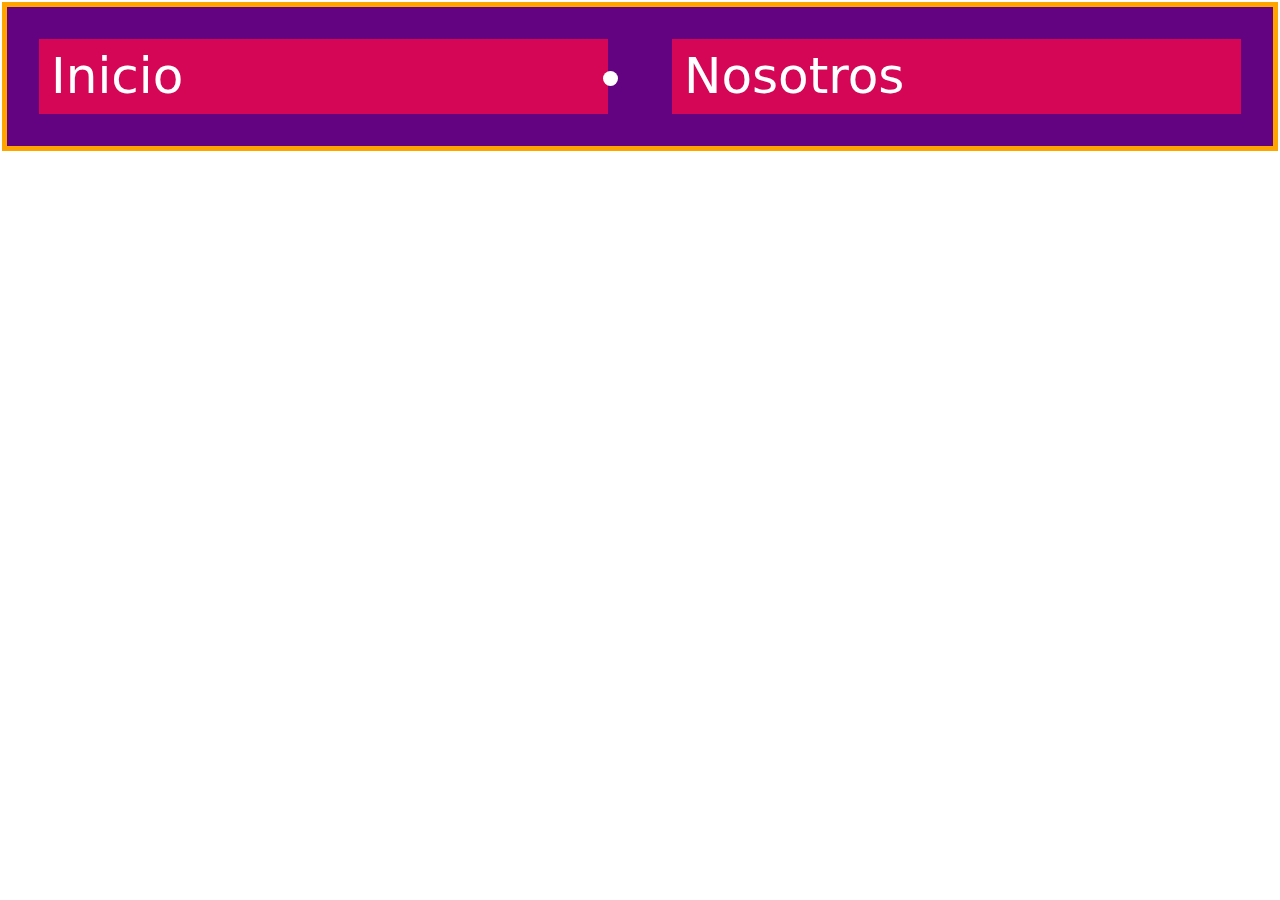
<file: des_interfaces_web/bootstrap/index.html>
<!DOCTYPE html>
<html lang="es">
<head>
    <meta charset="UTF-8">
    <meta name="viewport" content="width=device-width, initial-scale=1.0">
    <title>Contenedores</title>
    <link href="https://cdn.jsdelivr.net/npm/bootstrap@5.3.3/dist/css/bootstrap.min.css" rel="stylesheet" integrity="sha384-QWTKZyjpPEjISv5WaRU9OFeRpok6YctnYmDr5pNlyT2bRjXh0JMhjY6hW+ALEwIH" crossorigin="anonymous">
    <script src="https://cdn.jsdelivr.net/npm/bootstrap@5.3.3/dist/js/bootstrap.bundle.min.js" integrity="sha384-YvpcrYf0tY3lHB60NNkmXc5s9fDVZLESaAA55NDzOxhy9GkcIdslK1eN7N6jIeHz" crossorigin="anonymous"></script>
    <style>
     .row {
        background-color: orange;
        border: 3px solid rgb(110.73.5);
        padding: 5px;
        margin: 2px;
     }
     .col{
        background-color: #d40655;
        color: white;
        font-size: 50px;
        border: 2pc solid #640382;

     }
    </style>
</head>
<body> 
    <section class="Container">

        <div class="row">
            <li class="col">
                Inicio
            </li>
            <li class="col">
                Nosotros
            </li>
        </div>
    </section>
    
</body>
</html>
</file>
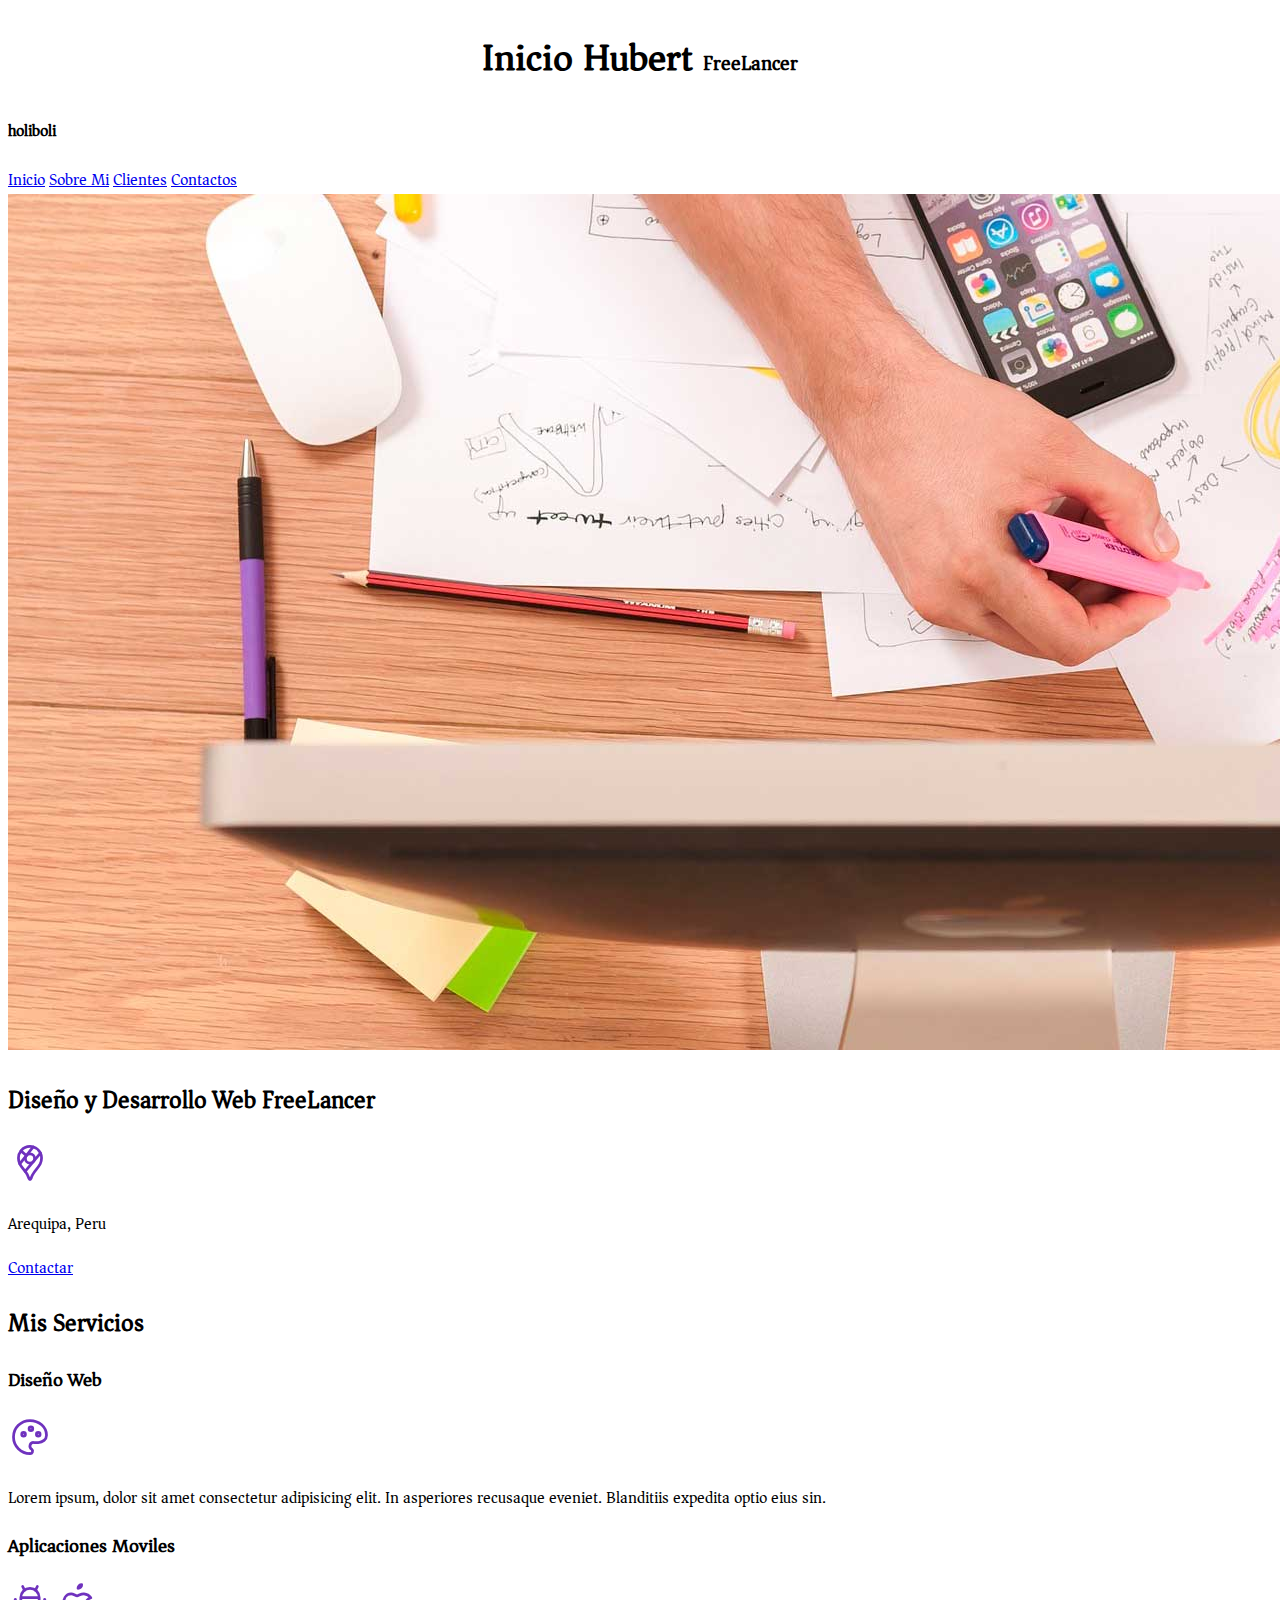
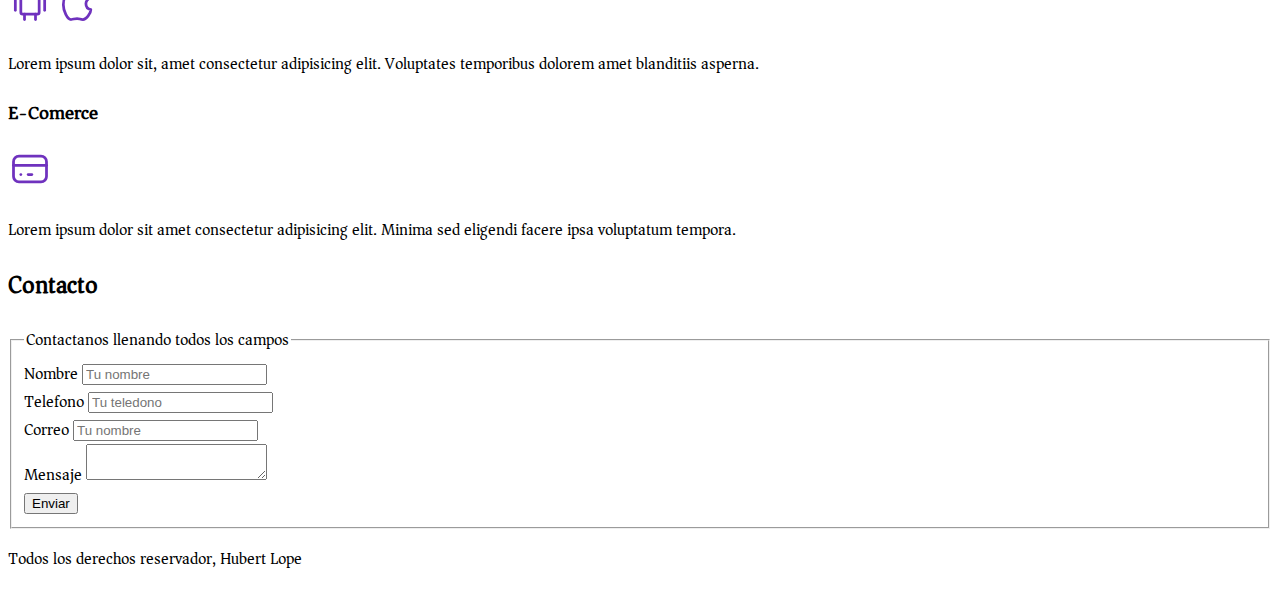
<file: des_interfaces_web/curso-Css/index.html>
<!DOCTYPE html>
<html lang="en">
<head>
    <meta charset="UTF-8">
    <meta name="viewport" content="width=device-width, initial-scale=1.0">
    <title>Document</title>
    <link rel="preconnect" href="https://fonts.googleapis.com">
    <link rel="preconnect" href="https://fonts.gstatic.com" crossorigin>
    <link href="https://fonts.googleapis.com/css2?family=Asar&family=Noto+Sans+Malayalam:wght@100..900&family=Tiny5&display=swap" rel="stylesheet">
    <link rel="preload" href="css/styles.css" as="style">
    <link rel="stylesheet" href="css/styles.css">
</head>
<body>
    <header>
        <h1 class="titulo">Inicio Hubert <span>FreeLancer</span></h1>
        <h4>holiboli</h4>
    </header>
    <nav>
        <a href="#">Inicio</a>
        <a href="#">Sobre Mi</a>
        <a href="#">Clientes</a>
        <a href="#">Contactos</a>
    </nav>
    <img src="imgs/hero.jpg" alt="">
    <section>
        <h2>Diseño y Desarrollo Web FreeLancer </h2>
        <svg xmlns="http://www.w3.org/2000/svg" class="icon icon-tabler icon-tabler-brand-google-maps" width="44" height="44" viewBox="0 0 24 24" stroke-width="1.5" stroke="#6f32be" fill="none" stroke-linecap="round" stroke-linejoin="round">
            <path stroke="none" d="M0 0h24v24H0z" fill="none"/>
            <path d="M12 9.5m-2.5 0a2.5 2.5 0 1 0 5 0a2.5 2.5 0 1 0 -5 0" />
            <path d="M6.428 12.494l7.314 -9.252" />
            <path d="M10.002 7.935l-2.937 -2.545" />
            <path d="M17.693 6.593l-8.336 9.979" />
            <path d="M17.591 6.376c.472 .907 .715 1.914 .709 2.935a7.263 7.263 0 0 1 -.72 3.18a19.085 19.085 0 0 1 -2.089 3c-.784 .933 -1.49 1.93 -2.11 2.98c-.314 .62 -.568 1.27 -.757 1.938c-.121 .36 -.277 .591 -.622 .591c-.315 0 -.463 -.136 -.626 -.593a10.595 10.595 0 0 0 -.779 -1.978a18.18 18.18 0 0 0 -1.423 -2.091c-.877 -1.184 -2.179 -2.535 -2.853 -4.071a7.077 7.077 0 0 1 -.621 -2.967a6.226 6.226 0 0 1 1.476 -4.055a6.25 6.25 0 0 1 4.811 -2.245a6.462 6.462 0 0 1 1.918 .284a6.255 6.255 0 0 1 3.686 3.092z" />
        </svg>
        <p>Arequipa, Peru</p>
        <a href="#">Contactar</a>
    </section>
    <main>
        <h2>Mis Servicios</h2>
        <section>
            <h3>Diseño Web</h3>
            <svg xmlns="http://www.w3.org/2000/svg" class="icon icon-tabler icon-tabler-palette" width="44" height="44" viewBox="0 0 24 24" stroke-width="1.5" stroke="#6f32be" fill="none" stroke-linecap="round" stroke-linejoin="round">
                <path stroke="none" d="M0 0h24v24H0z" fill="none"/>
                <path d="M12 21a9 9 0 0 1 0 -18c4.97 0 9 3.582 9 8c0 1.06 -.474 2.078 -1.318 2.828c-.844 .75 -1.989 1.172 -3.182 1.172h-2.5a2 2 0 0 0 -1 3.75a1.3 1.3 0 0 1 -1 2.25" />
                <path d="M8.5 10.5m-1 0a1 1 0 1 0 2 0a1 1 0 1 0 -2 0" />
                <path d="M12.5 7.5m-1 0a1 1 0 1 0 2 0a1 1 0 1 0 -2 0" />
                <path d="M16.5 10.5m-1 0a1 1 0 1 0 2 0a1 1 0 1 0 -2 0" />
            </svg>
            <p>Lorem ipsum, dolor sit amet consectetur adipisicing elit. In asperiores recusaque eveniet. Blanditiis expedita optio eius sin.</p>
        </section>
        <section>
            <h3>Aplicaciones Moviles</h3>
            <svg xmlns="http://www.w3.org/2000/svg" class="icon icon-tabler icon-tabler-brand-android" width="44" height="44" viewBox="0 0 24 24" stroke-width="1.5" stroke="#6f32be" fill="none" stroke-linecap="round" stroke-linejoin="round">
                <path stroke="none" d="M0 0h24v24H0z" fill="none"/>
                <path d="M4 10l0 6" />
                <path d="M20 10l0 6" />
                <path d="M7 9h10v8a1 1 0 0 1 -1 1h-8a1 1 0 0 1 -1 -1v-8a5 5 0 0 1 10 0" />
                <path d="M8 3l1 2" />
                <path d="M16 3l-1 2" />
                <path d="M9 18l0 3" />
                <path d="M15 18l0 3" />
            </svg>
            <svg xmlns="http://www.w3.org/2000/svg" class="icon icon-tabler icon-tabler-brand-apple" width="44" height="44" viewBox="0 0 24 24" stroke-width="1.5" stroke="#6f32be" fill="none" stroke-linecap="round" stroke-linejoin="round">
                <path stroke="none" d="M0 0h24v24H0z" fill="none"/>
                <path d="M8.286 7.008c-3.216 0 -4.286 3.23 -4.286 5.92c0 3.229 2.143 8.072 4.286 8.072c1.165 -.05 1.799 -.538 3.214 -.538c1.406 0 1.607 .538 3.214 .538s4.286 -3.229 4.286 -5.381c-.03 -.011 -2.649 -.434 -2.679 -3.23c-.02 -2.335 2.589 -3.179 2.679 -3.228c-1.096 -1.606 -3.162 -2.113 -3.75 -2.153c-1.535 -.12 -3.032 1.077 -3.75 1.077c-.729 0 -2.036 -1.077 -3.214 -1.077z" />
                <path d="M12 4a2 2 0 0 0 2 -2a2 2 0 0 0 -2 2" />
            </svg>

            <p>Lorem ipsum dolor sit, amet consectetur adipisicing elit. Voluptates temporibus dolorem amet blanditiis asperna.</p>
        </section>
        <section>
            <h3>E-Comerce</h3>
            <svg xmlns="http://www.w3.org/2000/svg" class="icon icon-tabler icon-tabler-credit-card" width="44" height="44" viewBox="0 0 24 24" stroke-width="1.5" stroke="#6f32be" fill="none" stroke-linecap="round" stroke-linejoin="round">
                <path stroke="none" d="M0 0h24v24H0z" fill="none"/>
                <path d="M3 5m0 3a3 3 0 0 1 3 -3h12a3 3 0 0 1 3 3v8a3 3 0 0 1 -3 3h-12a3 3 0 0 1 -3 -3z" />
                <path d="M3 10l18 0" />
                <path d="M7 15l.01 0" />
                <path d="M11 15l2 0" />
              </svg>
            <p>Lorem ipsum dolor sit amet consectetur adipisicing elit. Minima sed eligendi facere ipsa voluptatum tempora.</p>
        </section>
    </main>
    <section>
        <h2>Contacto</h2>
        <form action="">
            <fieldset>

                <legend>Contactanos llenando todos los campos</legend>
                <div>
                    <label for="">Nombre</label>
                    <input type="text" placeholder="Tu nombre">
                </div>
                <div>
                    <label for="">Telefono</label>
                    <input type="tel" placeholder="Tu teledono">
                </div>
                <div>
                    <label for="">Correo</label>
                    <input type="email" placeholder="Tu nombre" name="" id="">
                </div>
                <div>
                    <label for="">Mensaje</label>
                    <textarea name="" id=""></textarea>
                </div>
                <div>
                    <input type="submit" value="Enviar" name="" id="">
                </div>
            </fieldset>
        </form>
    </section>
    <footer>
        <p>Todos los derechos reservador, Hubert Lope</p>
    </footer>
</body>
</html>
</file>
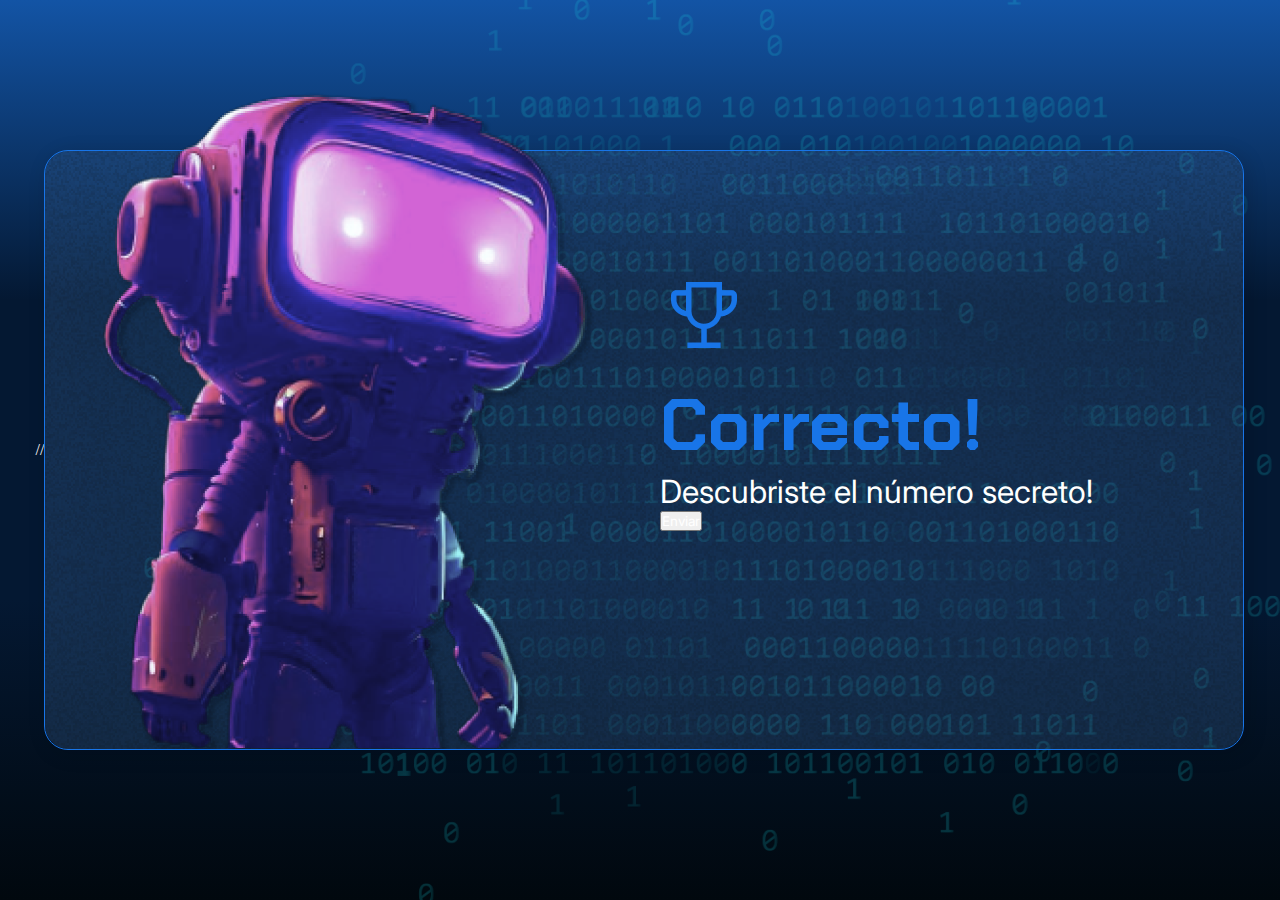
<file: des_interfaces_web/oracle-alura/2034-logica-programacion-1-Aula1/index.html>
<!DOCTYPE html>
<html lang="en">
  <head>
    <meta charset="UTF-8" />
    <meta name="viewport" content="width=device-width, initial-scale=1.0" />
    <link rel="preconnect" href="https://fonts.googleapis.com" />
    <link rel="preconnect" href="https://fonts.gstatic.com" crossorigin />
    <link
      href="https://fonts.googleapis.com/css2?family=Chakra+Petch:wght@700&family=Inter:wght@400;700&display=swap"
      rel="stylesheet"
    />
    //<link rel="stylesheet" href="style.css" />
    <title>JS Game</title>
    <script>
      function JuegoNumSecreto() {
        //variables
        let numeroSecreto = 6;
        let numeroUsuario = 0;
        let intentos = 1;
        let PalabraVeces = "vez";
        while (numeroUsuario != numeroSecreto) {
          let numeroUsuario = prompt("Me indicas un numero por favor:");
          console.log(numeroUsuario);
          // Este codigo compara el numero dado por el usuario con el numero secreto
          if (numeroUsuario == numeroSecreto) {
            alert(
              `Acertaste, el numero es ${numeroUsuario} y lo hiciste en ${intentos} ${PalabraVeces}`
            );
          } else {
            if (numeroUsuario > numeroSecreto) {
              alert("El numero secreto es menor ");
            } else {
              alert("El numero secreto es mayor");
            }
            intentos += 1;
            PalabraVeces = "veces";
            //alert("El numero que pusiste es incorrecto");
          }
        }
      }
      /*Pregunta al usuario qué día de la semana es. Si la respuesta es "Sábado" o "Domingo", muestra "¡Buen fin de semana!". De lo contrario, muestra "¡Buena semana!".
       */
      function DiaSemana() {
        let diaSemana = prompt("¿Que dia de la semana es?");
        if (diaSemana == "Sabado" || diaSemana == "Domingo") {
          alert("Buen fin de Semana");
        } else {
          alert("Buena Semana");
        }
      }
      /*
      Verifica si un número ingresado por el usuario es positivo o negativo. Muestra una alerta informativa.
*/
      function NumeroPN() {
        let Numero = prompt(
          "Pon el numero para saber si es negativo o positivo"
        );

        if (Numero >= 0) {
          alert(`El numero ${Numero} es positivo`);
        } else {
          alert(`El numero ${Numero} es negativo`);
        }
      }
      /*
Crea un sistema de puntuación para un juego. Si la puntuación es mayor o igual a 100, muestra "¡Felicidades, has ganado!". En caso contrario, muestra "Intentalo nuevamente para ganar.".
*/
      function Puntuacion() {
        let puntuacion = prompt("Pon tu puntuacion");
        if (puntuacion >= 100) {
          alert("Felicidades, has ganado!");
        } else {
          alert("Intentalo nuevamente para ganar");
        }
      }
      /*
Crea un mensaje que informe al usuario sobre el saldo de su cuenta, utilizando un template string para incluir el valor del saldo.
*/
      function MensajeS() {
        let saldo = 100;
        alert(`Tu saldo actual es ${saldo} \t Ahora puedes gastarlo`);
      }
      /*
Pide al usuario que ingrese su nombre mediante un prompt. Luego, muestra una alerta de bienvenida usando ese nombre.
*/
      function Nombre() {
        let nombre = prompt("Ponga su nombre");
        alert(`Bienvenido ${nombre} espero la estes pasando bien`);
      }
      function PracticaWhi() {
        let qtdNumeros = prompt(
          "Digite la cantidad de números para el cálculo del promedio:"
        );
        let soma = 0;
        let contador = qtdNumeros;

        while (contador > 0) {
          let numero = parseInt(prompt("Digite el numero:"));
          soma += numero;
          contador--;
        }
        let promedio = soma / qtdNumeros;
        console.log(promedio);
      }
      function MuestraNum() {
        let contador = 10;
        let numero = 1;
        while (contador > 0) {
          alert(`Contando hasta 10 vas en ${contador}`);
          contador--;
          if (contador == 0) {
            break;
          }
        }
      }
      /*
      Crea un programa de cuenta progresiva. Pide un número y cuenta desde 0 hasta ese número utilizando un bucle 'while' en la consola del navegador.
      */
      function CuentaRegresiva() {
        let contador = 0;
        let numero = 0;
        numero = prompt("Ponga hasta que numero desea contar");
        while (contador <= numero) {
          
          console.log(`Progresivamente se contara desde ${contador}, hasta ${numero}`);
          contador++;
          
        }
      }
    </script>
  </head>

  <body>
    <div class="container">
      <div class="container__contenido">
        <img
          src="./img/robot.png"
          alt="Robot"
          class="container__imagen-robot"
        />
        <div class="container__informaciones">
          <img src="./img/trophy.png" alt="Icono de trofeo" />
          <div class="container__texto">
            <h1><span class="container__texto-azul">Correcto!</span></h1>
            <h2>Descubriste el número secreto!</h2>
            <button onclick="CuentaRegresiva()">Enviar</button>
          </div>
        </div>
      </div>
    </div>
  </body>
</html>
</file>
<file: des_interfaces_web/curso-Css/css/styles.css>
:root{
    --blanco: #ffffff;
    --oscuro: #212121;
    --primario: #ffc107;
    --secundario: #0097a7;
    --gris: #757575;
}
html{
    font-size: 62.5%;
}
body{
    font-size: 16px; /* 1rem es igual 10px */
    font-family: "Asar", serif;
    font-weight: 400;
    font-style: normal;
    
}

.titulo {
    text-align: center;
    font-size: 3.8rem;

}
.titulo span{
    font-size: 2rem;
}
</file>
<file: des_interfaces_web/oracle-alura/2034-logica-programacion-1-Aula1/style.css>
* {
    box-sizing: border-box;
    margin: 0;
    padding: 0;
    color: white;
}

body {
    background: linear-gradient(#1354A5 0%, #041832 33.33%, #041832 66.67%, #01080E 100%);
    height: 100vh;
    display: flex;
    align-items: center;
    justify-content: center;
}


body::before {
    background-image: url("img/code.png");
    background-repeat: no-repeat;
    background-position: right;
    content: "";
    display: block;
    position: absolute;
    width: 100%;
    height: 100%;
    opacity: 0.4;
}

.container {
    width: 1200px;
    height: 600px;
    display: flex;
    align-items: center;
    justify-content: space-between;
    border-radius: 24px;
    border: 1px solid #1875E8;
    box-shadow: 4px 4px 20px 0px rgba(1, 8, 14, 0.15);
    background-image: url("img/Ruido.png");
    background-size: 100% 100%;
    position: relative;
}

.container__contenido {
    display: flex;
    align-items: center;
    position: absolute;
    bottom: 0;
}

.container__informaciones {
    flex: 1;
    padding: 20px;
}

.container__boton {
    border-radius: 16px;
    background: #1875E8;
    padding: 16px 24px;
    width: 100%;
    font-size: 24px;
    font-weight: 700;
    border: none;
    margin-top: 16px;
}

.container__texto {
    margin: 16px 0 16px 0;
}

.container__texto-azul {
    color: #1875E8;
}

h1 {
    font-family: 'Chakra Petch', sans-serif;
    font-size: 72px;
}

h2,
p,
button {
    font-family: 'Inter', sans-serif;
}

h2 {
    font-size: 32px;
    font-weight: 400;
}
</file>
